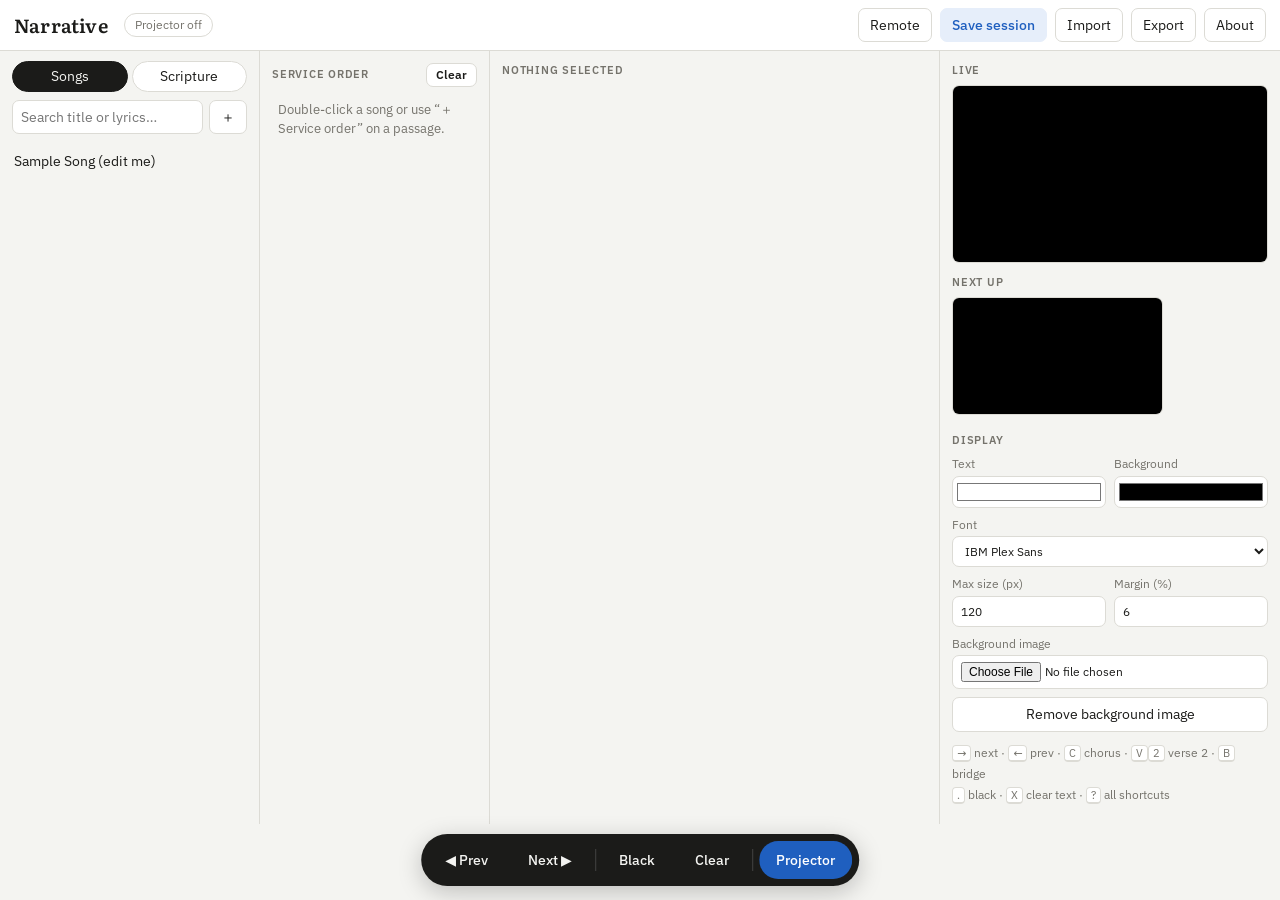
<file: index.html>
<!doctype html>
<html lang="en">
<head>
<meta charset="utf-8">
<meta name="viewport" content="width=device-width, initial-scale=1">
<title>Narrative</title>
<meta name="description" content="Browser-based worship lyrics and scripture presenter.">
<meta name="theme-color" content="#141413">
<link rel="manifest" href="manifest.webmanifest">
<link rel="icon" href="icons/icon.svg" type="image/svg+xml">
<link rel="apple-touch-icon" href="icons/icon-192.png">
<link rel="stylesheet" href="css/stage.css">
<link rel="stylesheet" href="css/app.css">
</head>
<body>
<header>
  <h1>Narrative</h1>
  <span id="status" class="chip">Projector off</span>
  <span class="sp"></span>
  <span id="offlineChip" class="chip" hidden></span>
  <span id="remoteChip" class="chip" hidden></span>
  <button id="btnInstall" hidden>Install app</button>
  <button id="btnRemote" title="Control this laptop from an iPad or phone, on any network">Remote</button>
  <button id="btnSession" class="primary-soft" title="Make sure this service order works with no internet">Save session</button>
  <button id="btnImport">Import</button>
  <button id="btnExport">Export</button>
  <button id="btnAbout">About</button>
  <input type="file" id="fileImport" accept=".json,.txt" multiple hidden>
</header>

<main>
  <section id="left">
    <nav class="tabs">
      <button data-tab="songs" class="active">Songs</button>
      <button data-tab="scripture">Scripture</button>
    </nav>

    <div class="tab" id="tab-songs">
      <div class="pad row">
        <input id="search" placeholder="Search title or lyrics…">
        <button id="btnNew" title="New song">＋</button>
      </div>
      <div class="list" id="library"></div>
    </div>

    <div class="tab" id="tab-scripture" hidden>
      <form class="pad stack" id="refForm">
        <input id="refInput" placeholder="Yoh 3:16 · John 3:16-18 · Mzm 23" autocomplete="off">
        <div class="row">
          <select id="refVersion" title="Version"></select>
          <select id="refPer" title="Verses per slide">
            <option value="0">Auto fit</option>
            <option value="1">1 verse / slide</option>
            <option value="2">2 verses / slide</option>
            <option value="3">3 verses / slide</option>
          </select>
        </div>
        <button class="primary">Show passage</button>
        <div id="refMsg" class="msg"></div>
      </form>
      <div class="pad stack">
        <h3>Versions</h3>
        <div id="bibleList" class="mini-list"></div>
        <button id="btnImportBible">Import a Bible (JSON)…</button>
        <input type="file" id="fileBible" accept=".json" hidden>
        <h3>ESV API key</h3>
        <div class="row">
          <input id="esvKey" type="password" placeholder="Paste key from api.esv.org" autocomplete="off">
          <button id="btnEsvSave">Save</button>
        </div>
        <p class="note">Stored only in this browser. Never committed, never sent anywhere except api.esv.org.</p>
        <p class="note">ESV® text © Crossway. <a href="https://www.esv.org" target="_blank" rel="noopener">esv.org</a></p>
      </div>
    </div>
  </section>

  <section>
    <h2>Service order <span class="sp"></span><button id="btnClearSched" class="sm">Clear</button></h2>
    <div class="list" id="schedule"></div>
  </section>

  <section>
    <h2><span id="viewTitle">Nothing selected</span><span class="sp"></span>
      <button id="btnAddView" class="sm" hidden>＋ Service order</button>
      <button id="btnEdit" class="sm" hidden>Edit</button>
    </h2>
    <div id="flowStrip" class="flow-strip" hidden></div>
    <div id="slides"></div>
  </section>

  <section id="right">
    <h2>Live <span class="sp"></span><span id="liveLabel" class="live-label"></span></h2>
    <div class="preview-wrap">
      <div class="preview" id="preview"></div>
      <div id="hud" class="hud" aria-live="polite"></div>
    </div>
    <h2>Next up <span class="sp"></span><span id="nextLabel" class="next-label"></span></h2>
    <div class="preview small" id="nextPreview"></div>
    <h2>Display</h2>
    <div class="settings">
      <label>Text<input type="color" id="setFg"></label>
      <label>Background<input type="color" id="setBg"></label>
      <label class="full">Font
        <select id="setFont">
          <option value='"IBM Plex Sans", Arial, sans-serif'>IBM Plex Sans</option>
          <option value='Arial, Helvetica, sans-serif'>Arial</option>
          <option value='Georgia, "Times New Roman", serif'>Georgia</option>
          <option value='"Literata", Georgia, serif'>Literata</option>
        </select>
      </label>
      <label>Max size (px)<input type="number" id="setMax" min="20" max="300" step="4"></label>
      <label>Margin (%)<input type="number" id="setPad" min="0" max="25" step="1"></label>
      <label class="full">Background image<input type="file" id="setBgImg" accept="image/*"></label>
      <button class="full" id="btnBgImgClear">Remove background image</button>
    </div>
    <div class="keys">
      <kbd>→</kbd> next · <kbd>←</kbd> prev · <kbd>C</kbd> chorus · <kbd>V</kbd><kbd>2</kbd> verse 2 · <kbd>B</kbd> bridge<br>
      <kbd>.</kbd> black · <kbd>X</kbd> clear text · <kbd>?</kbd> all shortcuts
    </div>
  </section>
</main>

<div class="dock" role="toolbar" aria-label="Live controls">
  <button id="btnPrev" title="Previous (←)">◀ Prev</button>
  <button id="btnNext" title="Next (→)">Next ▶</button>
  <span class="div"></span>
  <button id="btnBlack" title="Black screen (. or Shift+B)">Black</button>
  <button id="btnClear" title="Clear text (X)">Clear</button>
  <span class="div"></span>
  <button id="btnProjector" class="primary" title="Open the output on the projector">Projector</button>
</div>

<div id="toast" role="status"></div>

<dialog id="editor">
  <form method="dialog">
    <input id="edTitle" placeholder="Song title" required>
    <input id="edAuthor" placeholder="Author / CCLI (optional)">
    <textarea id="edLyrics" placeholder="[Verse 1]&#10;Line one&#10;Line two&#10;&#10;[Chorus]&#10;Line one&#10;Line two"></textarea>
    <div class="note">A blank line starts a new slide. A line like <b>[Chorus]</b>, <b>Reff:</b>, <b>Bait 2</b> or <b>[V1]</b> starts a section and isn't projected. Unlabeled slides belong to the section above them.</div>
    <label class="flow-field">Flow <input id="edFlow" placeholder="e.g. V1 C V2 C B C C   (empty = as written)" autocomplete="off"></label>
    <div class="note" id="edFlowReport"></div>
    <div class="row">
      <button type="button" id="edDelete">Delete</button>
      <span class="sp"></span>
      <button value="cancel" formnovalidate>Cancel</button>
      <button value="save" class="primary">Save</button>
    </div>
  </form>
</dialog>

<dialog id="session">
  <form method="dialog" class="prose-dialog">
    <h3>Save session</h3>
    <p class="note">Checks that everything in this service order can be shown with no internet.</p>
    <ul id="sessionChecks" class="checks"></ul>
    <div class="row">
      <button type="button" id="btnSessionBackup">Also download a backup file</button>
      <span class="sp"></span><button class="primary">Done</button>
    </div>
  </form>
</dialog>

<dialog id="remote">
  <form method="dialog" class="prose-dialog">
    <h3>Remote control</h3>
    <p class="note">Run the service from an iPad or phone: it shows Live and Next up, and every tap there changes this laptop and the projector. Works on a different Wi-Fi or mobile data. Both devices just need internet.</p>
    <label class="switch"><input type="checkbox" id="rmEnabled"> Allow remote control</label>
    <div id="rmBody" class="remote-body" hidden>
      <div class="qr" id="rmQr" aria-label="QR code to open the remote"></div>
      <div class="stack">
        <div class="note">On the iPad, scan this with the Camera, or open <b id="rmHost"></b> and type:</div>
        <div class="code" id="rmCode"></div>
        <div class="row">
          <button type="button" id="rmCopy">Copy link</button>
          <button type="button" id="rmNew" title="Disconnects any paired device">New code</button>
        </div>
        <div id="rmStatus" class="note"></div>
      </div>
    </div>
    <details class="note">
      <summary>Privacy &amp; relay</summary>
      <p class="note">Messages pass through a public relay (<span id="rmRelayName">ntfy.sh</span>) but are encrypted end-to-end with a key made from the pairing code, so the relay can't read song or slide content. Anyone with the code can control the screen, so press <b>New code</b> if it leaks.</p>
      <label class="note">Relay address <input id="rmRelay" placeholder="https://ntfy.sh"></label>
    </details>
    <div class="row"><span class="sp"></span><button class="primary">Done</button></div>
  </form>
</dialog>

<dialog id="shortcuts">
  <form method="dialog" class="prose-dialog">
    <h3>Keyboard shortcuts</h3>
    <table class="kbd-table">
      <tr><td><kbd>→</kbd> <kbd>Space</kbd> <kbd>PgDn</kbd> <kbd>↓</kbd></td><td>Next slide (rolls into the next service-order item)</td></tr>
      <tr><td><kbd>←</kbd> <kbd>PgUp</kbd> <kbd>↑</kbd></td><td>Previous slide</td></tr>
      <tr><td><kbd>C</kbd></td><td>Chorus (next one in the flow)</td></tr>
      <tr><td><kbd>V</kbd> then <kbd>2</kbd></td><td>Verse 2. <kbd>V</kbd> alone = next verse</td></tr>
      <tr><td><kbd>P</kbd> <kbd>B</kbd> <kbd>T</kbd> <kbd>I</kbd> <kbd>E</kbd></td><td>Pre-chorus, Bridge, Tag, Intro, Ending</td></tr>
      <tr><td><kbd>1</kbd><kbd>2</kbd> <kbd>Enter</kbd></td><td>Jump to slide number</td></tr>
      <tr><td><kbd>.</kbd> or <kbd>⇧B</kbd></td><td>Black screen (toggle)</td></tr>
      <tr><td><kbd>X</kbd> or <kbd>Esc</kbd></td><td>Clear text, keep background (toggle)</td></tr>
      <tr><td><kbd>F</kbd> on the projector</td><td>Fullscreen on/off</td></tr>
      <tr><td><kbd>?</kbd></td><td>This list</td></tr>
    </table>
    <div class="row"><span class="sp"></span><button class="primary">Close</button></div>
  </form>
</dialog>

<dialog id="about">
  <form method="dialog" class="prose-dialog">
    <h3>Narrative</h3>
    <p>A browser-based lyrics and scripture presenter. Your songs, Bibles and settings live in this browser (IndexedDB). Use <b>Export</b> for backups.</p>
    <p><b>Projector:</b> the first time, Chrome asks to “manage windows on all your displays”. Allow it, and Narrative opens the output on the second screen by itself.</p>
    <h3>Scripture</h3>
    <p>Scripture quotations marked “ESV” are from the ESV® Bible (The Holy Bible, English Standard Version®), © 2001 by Crossway, a publishing ministry of Good News Publishers. Used by permission. All rights reserved. ESV text is fetched live from <a href="https://www.esv.org" target="_blank" rel="noopener">esv.org</a>'s API with your own key, for non-commercial church use, at most 500 verses at a time.</p>
    <p>Other versions are imported by you and stay on this device. No Bible text ships with this app.</p>
    <div class="row"><span class="sp"></span><button class="primary">Close</button></div>
  </form>
</dialog>

<script type="module" src="js/app.js"></script>
</body>
</html>
</file>
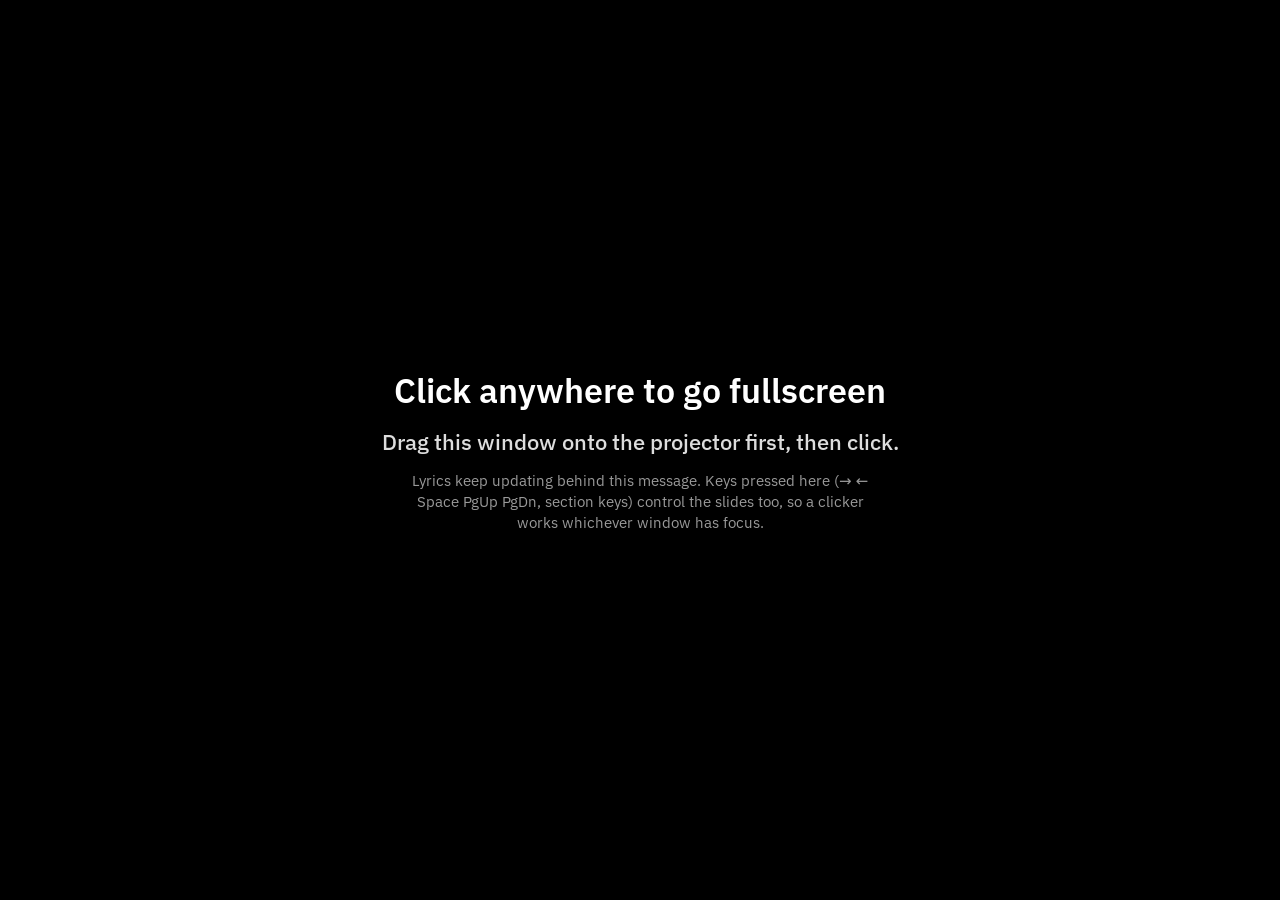
<file: output.html>
<!doctype html>
<html lang="en">
<head>
<meta charset="utf-8">
<meta name="viewport" content="width=device-width, initial-scale=1">
<title>Narrative · Output</title>
<link rel="icon" href="icons/icon.svg" type="image/svg+xml">
<link rel="stylesheet" href="css/stage.css">
<style>
  html,body{margin:0;height:100%;background:#000;overflow:hidden}
  body.fs{cursor:none}
  #gate{position:fixed;inset:0;display:flex;flex-direction:column;align-items:center;justify-content:center;gap:12px;
        background:rgba(0,0,0,.72);color:#ddd;font:500 22px/1.4 "IBM Plex Sans",system-ui,sans-serif;text-align:center;cursor:pointer;z-index:2}
  #gate b{font-size:34px;color:#fff;font-weight:600}
  #gate small{font-size:15px;color:#999;font-weight:400;max-width:32em}
  body.fs #gate{display:none}
</style>
</head>
<body>
<div id="gate" role="button" tabindex="0">
  <b>Click anywhere to go fullscreen</b>
  <span id="where">This is the projector output.</span>
  <small>Lyrics keep updating behind this message. Keys pressed here (→ ← Space PgUp PgDn, section keys) control the slides too, so a clicker works whichever window has focus.</small>
</div>
<div id="screen"></div>
<script type="module" src="js/output.js"></script>
</body>
</html>
</file>
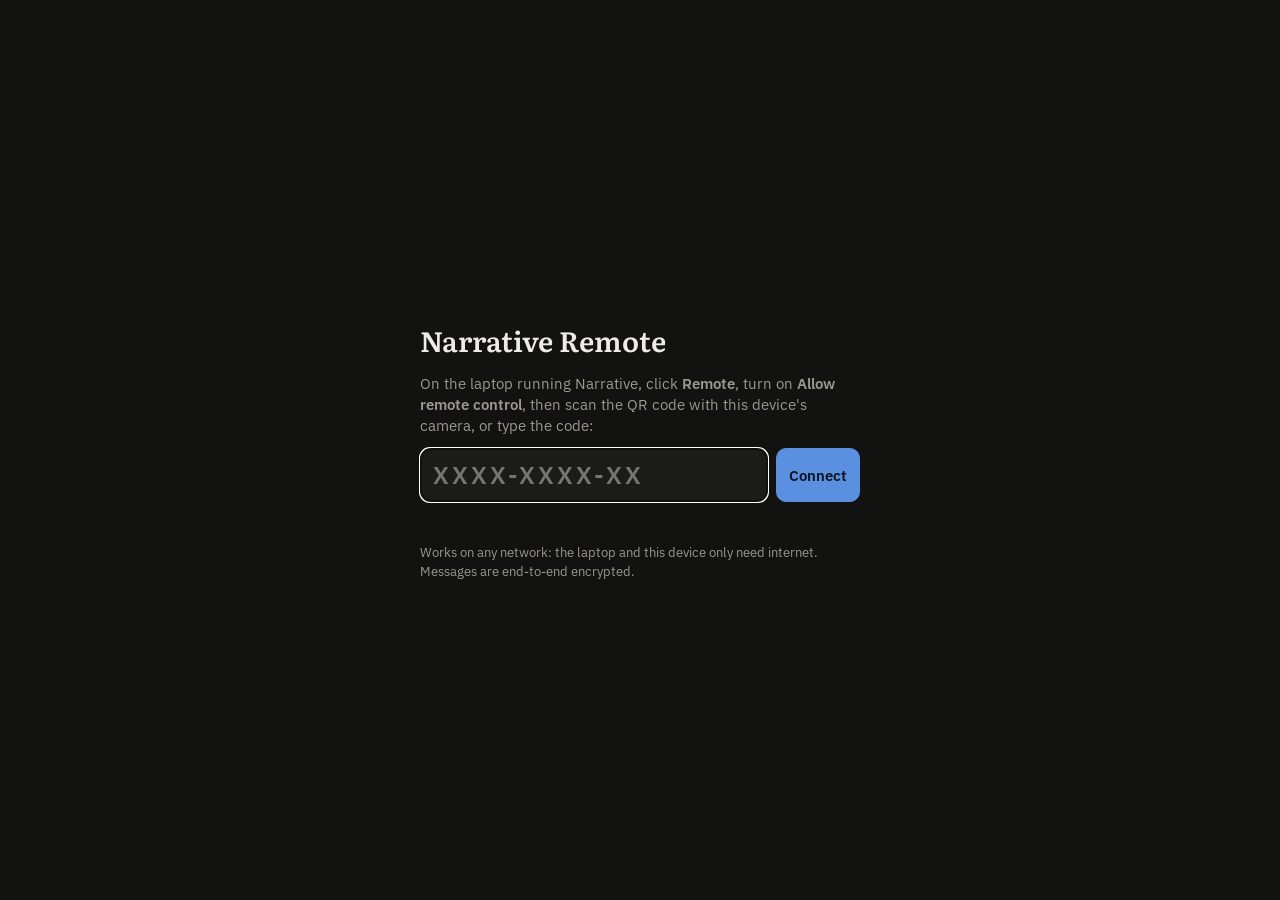
<file: remote.html>
<!doctype html>
<html lang="en">
<head>
<meta charset="utf-8">
<meta name="viewport" content="width=device-width, initial-scale=1, viewport-fit=cover">
<title>Narrative Remote</title>
<meta name="theme-color" content="#141413">
<meta name="apple-mobile-web-app-capable" content="yes">
<meta name="apple-mobile-web-app-status-bar-style" content="black-translucent">
<meta name="apple-mobile-web-app-title" content="Narrative">
<link rel="manifest" href="manifest.webmanifest">
<link rel="icon" href="icons/icon.svg" type="image/svg+xml">
<link rel="apple-touch-icon" href="icons/icon-192.png">
<link rel="stylesheet" href="css/stage.css">
<link rel="stylesheet" href="css/remote.css">
</head>
<body>

<section id="pair" hidden>
  <div class="pair-card">
    <h1>Narrative Remote</h1>
    <p>On the laptop running Narrative, click <b>Remote</b>, turn on <b>Allow remote control</b>, then scan the QR code with this device's camera, or type the code:</p>
    <form id="pairForm">
      <input id="pairCode" inputmode="text" autocapitalize="characters" autocomplete="off" spellcheck="false" placeholder="XXXX-XXXX-XX" maxlength="12">
      <button class="primary">Connect</button>
    </form>
    <p id="pairMsg" class="msg"></p>
    <p class="fine">Works on any network: the laptop and this device only need internet. Messages are end-to-end encrypted.</p>
  </div>
</section>

<section id="app" hidden>
  <header>
    <h1>Narrative <span>Remote</span></h1>
    <span id="conn" class="chip">Connecting…</span>
    <span class="sp"></span>
    <button id="btnUnpair" class="ghost">Unpair</button>
  </header>

  <main>
    <aside class="order">
      <h2>Service order</h2>
      <div id="items" class="items"></div>
    </aside>

    <div class="stagecol">
      <div class="head"><h2>Live</h2><span id="liveLabel" class="live-label"></span></div>
      <div class="screen" id="live"></div>
      <div class="sections" id="sections"></div>
      <div class="head"><h2>Next up</h2><span id="nextLabel" class="next-label"></span></div>
      <div class="screen small" id="next"></div>
    </div>

    <div class="slidecol">
      <div class="head"><h2 id="viewTitle">Nothing selected</h2></div>
      <div id="slides" class="slides"></div>
    </div>
  </main>

  <nav class="dock">
    <button id="bPrev" aria-label="Previous">◀<span>Prev</span></button>
    <button id="bBlack" aria-label="Black screen">Black</button>
    <button id="bClear" aria-label="Clear text">Clear</button>
    <button id="bNext" class="next" aria-label="Next">Next<span>▶</span></button>
  </nav>
</section>

<script type="module" src="js/remote.js"></script>
</body>
</html>
</file>
<file: css/stage.css>
@font-face{font-family:"IBM Plex Sans";font-weight:400;font-display:swap;src:url(../fonts/plex-400.woff2) format("woff2")}
@font-face{font-family:"IBM Plex Sans";font-weight:500;font-display:swap;src:url(../fonts/plex-500.woff2) format("woff2")}
@font-face{font-family:"IBM Plex Sans";font-weight:600;font-display:swap;src:url(../fonts/plex-600.woff2) format("woff2")}
@font-face{font-family:"Literata";font-weight:600;font-display:swap;src:url(../fonts/literata-600.woff2) format("woff2")}

.stage{position:absolute;inset:0;display:flex;align-items:center;justify-content:center;overflow:hidden;background:#000}
.stage .txt{font-weight:600;line-height:1.25;text-align:center}
.stage .txt.lines{white-space:pre}
.stage .txt.prose{white-space:normal;line-height:1.35;text-wrap:pretty}
.stage .txt sup{font-size:.5em;font-weight:500;opacity:.75;margin-right:.15em;vertical-align:.7em;line-height:0}
.stage .cap{position:absolute;left:0;right:0;text-align:center;font-weight:500;opacity:.85;letter-spacing:.02em}
</file>
<file: css/app.css>
:root{
  --bg:#f4f4f1; --panel:#ffffff; --line:#dcdbd5; --ink:#1b1b19; --mute:#75736c; --hover:#ecebe6;
  --accent:#1f5fbf; --accent-ink:#fff; --accent-soft:#e6eefa;
  --live:#c42e2e; --live-soft:#fbe9e9; --dock:#1b1b19; --dock-ink:#f4f4f1;
  --ui:"IBM Plex Sans", system-ui, -apple-system, "Segoe UI", sans-serif;
  --display:"Literata", Georgia, serif;
}
@media (prefers-color-scheme: dark){
  :root{
    --bg:#121211; --panel:#1b1b1a; --line:#2f2f2c; --ink:#ecebe6; --mute:#9a988f; --hover:#262624;
    --accent:#5b8fe0; --accent-ink:#0d1420; --accent-soft:#1d2a40;
    --live:#e05252; --live-soft:#3a1c1c; --dock:#ecebe6; --dock-ink:#121211;
  }
}
*{box-sizing:border-box}
html,body{margin:0;height:100%}
body{background:var(--bg);color:var(--ink);font:14px/1.45 var(--ui);display:flex;flex-direction:column}
[hidden]{display:none !important}
a{color:var(--accent)}
button{font:inherit;cursor:pointer;border:1px solid var(--line);background:var(--panel);color:var(--ink);border-radius:7px;padding:6px 11px}
button:hover{border-color:var(--mute)}
button.primary{background:var(--accent);border-color:var(--accent);color:var(--accent-ink);font-weight:500}
button.on{background:var(--live);border-color:var(--live);color:#fff}
button.sm{padding:2px 9px;font-size:12px;text-transform:none;letter-spacing:0}
input,textarea,select{font:inherit;border:1px solid var(--line);border-radius:7px;padding:6px 8px;background:var(--panel);color:var(--ink);width:100%;min-width:0}
input[type=color]{padding:2px;height:32px}
.sp{flex:1}
.row{display:flex;gap:6px;align-items:center}
.stack{display:flex;flex-direction:column;gap:8px}

header{display:flex;align-items:center;gap:8px;padding:8px 14px;background:var(--panel);border-bottom:1px solid var(--line)}
header h1{font:600 19px/1 var(--display);margin:0 8px 0 0;letter-spacing:.01em}
.chip{font-size:12px;color:var(--mute);border:1px solid var(--line);border-radius:99px;padding:2px 10px}
.chip.ok{color:#1d7a3e;border-color:#1d7a3e}
@media (prefers-color-scheme: dark){ .chip.ok{color:#5fd08a;border-color:#5fd08a} }

main{flex:1;display:grid;grid-template-columns:260px 230px 1fr 340px;min-height:0;padding-bottom:76px}
section{display:flex;flex-direction:column;min-height:0;border-right:1px solid var(--line)}
section h2{font-size:11px;letter-spacing:.07em;text-transform:uppercase;color:var(--mute);margin:0;padding:12px 12px 6px;display:flex;align-items:center;gap:6px;font-weight:600}
section h3{font-size:11px;letter-spacing:.07em;text-transform:uppercase;color:var(--mute);margin:8px 0 0;font-weight:600}
#right{border-right:0;overflow:auto}
.pad{padding:0 12px 10px}
.list{flex:1;overflow:auto;padding:0 6px 12px}
.item{padding:7px 8px;border-radius:7px;cursor:pointer;display:flex;align-items:center;gap:6px}
.item:hover{background:var(--hover)}
.item.sel{background:var(--accent-soft)}
.item.live .t::before{content:"● ";color:var(--live)}
.item .t{flex:1;overflow:hidden;text-overflow:ellipsis;white-space:nowrap}
.item .tag{font-size:10px;color:var(--mute);border:1px solid var(--line);border-radius:4px;padding:0 4px}
.item .x{opacity:0;border:0;background:none;padding:0 4px;color:var(--mute)}
.item:hover .x{opacity:1}
.empty{color:var(--mute);padding:8px 12px;font-size:13px}

.tabs{display:flex;gap:4px;padding:10px 12px 8px}
.tabs button{flex:1;border-radius:99px;padding:4px 0}
.tabs button.active{background:var(--ink);color:var(--bg);border-color:var(--ink)}
.tab{display:flex;flex-direction:column;min-height:0;flex:1;overflow:auto}
.msg{font-size:13px;min-height:1em}
.msg.err{color:var(--live)}
.note{font-size:12px;color:var(--mute);margin:0}
.mini-list .item{padding:4px 6px}

#slides{flex:1;overflow:auto;padding:4px 12px 16px;display:grid;grid-template-columns:repeat(auto-fill,minmax(230px,1fr));gap:10px;align-content:start}
.slide{background:var(--panel);border:2px solid var(--line);border-radius:9px;padding:8px 10px;cursor:pointer;font-size:13px;min-height:92px}
.slide .lbl{font-size:11px;color:var(--mute);margin-bottom:4px;display:flex;justify-content:space-between;gap:6px}
.slide .b{white-space:pre-line}
.slide .b sup{font-size:9px;color:var(--mute);margin-right:2px}
.slide:hover{border-color:var(--mute)}
.slide.live{border-color:var(--live);background:var(--live-soft)}

.preview{position:relative;aspect-ratio:16/9;margin:0 12px;border-radius:7px;overflow:hidden;border:1px solid var(--line)}
.settings{padding:0 12px 10px;display:grid;grid-template-columns:1fr 1fr;gap:8px}
.settings label{font-size:12px;color:var(--mute);display:flex;flex-direction:column;gap:3px}
.settings .full{grid-column:1/-1}
.keys{font-size:12px;color:var(--mute);padding:0 12px 12px;line-height:1.75}
kbd{font:11px var(--ui);border:1px solid var(--line);border-bottom-width:2px;border-radius:4px;padding:0 4px;background:var(--panel)}

/* floating bottom bar — primary live actions */
.dock{position:fixed;left:50%;bottom:14px;transform:translateX(-50%);display:flex;align-items:center;gap:6px;
      padding:7px;border-radius:99px;background:var(--dock);box-shadow:0 6px 24px rgba(0,0,0,.22);z-index:5}
.dock button{border-radius:99px;border-color:transparent;background:transparent;color:var(--dock-ink);padding:8px 16px;font-weight:500}
.dock button:hover{background:rgba(127,127,127,.22)}
.dock button.on{background:var(--live);color:#fff}
.dock button.primary{background:var(--accent);color:var(--accent-ink)}
.dock .div{width:1px;height:22px;background:rgba(127,127,127,.4)}

#toast{position:fixed;left:50%;bottom:82px;transform:translateX(-50%);background:var(--ink);color:var(--bg);padding:9px 14px;border-radius:9px;
       font-size:13px;max-width:min(560px,90vw);text-align:center;opacity:0;pointer-events:none;transition:opacity .15s;z-index:6}
#toast.show{opacity:1}

dialog{border:1px solid var(--line);border-radius:12px;padding:0;width:min(720px,94vw);background:var(--panel);color:var(--ink)}
dialog::backdrop{background:rgba(0,0,0,.4)}
dialog form{display:flex;flex-direction:column;gap:10px;padding:18px}
dialog textarea{height:52vh;resize:vertical;line-height:1.5}
.prose-dialog h3{font:600 18px var(--display);margin:4px 0 0}
.prose-dialog p{margin:0;color:var(--ink)}

@media (max-width:1100px){ main{grid-template-columns:230px 200px 1fr 290px} }

/* ───── v2.1: flow, next-up, HUD, session ───── */
button.primary-soft{background:var(--accent-soft);border-color:var(--accent-soft);color:var(--accent);font-weight:500}
.chip.warn{color:#a15c00;border-color:#a15c00}
@media (prefers-color-scheme: dark){ .chip.warn{color:#f0a840;border-color:#f0a840} }

.flow-strip{display:flex;flex-wrap:wrap;gap:5px;padding:0 12px 8px}
.flow-strip .tok{font:600 12px/1 var(--ui);padding:5px 8px;border-radius:6px;border:1px solid var(--line);background:var(--panel);color:var(--mute);cursor:pointer}
.flow-strip .tok.past{opacity:.55}
.flow-strip .tok.now{background:var(--live);border-color:var(--live);color:#fff;opacity:1}
.flow-strip .tok.next{border-color:var(--accent);color:var(--accent)}

.slide .key{font:600 10px/1 var(--ui);padding:2px 5px;border-radius:4px;background:var(--ink);color:var(--bg);margin-right:5px}
.slide.section-start{border-left-width:5px}
.slide.next-up{border-style:dashed;border-color:var(--accent)}

.preview-wrap{position:relative;margin:0 12px}
.preview-wrap .preview{margin:0}
.preview.small{width:62%;margin:0 12px 6px}
.live-label,.next-label{font-size:11px;text-transform:none;letter-spacing:0;font-weight:600;color:var(--ink);max-width:70%;overflow:hidden;text-overflow:ellipsis;white-space:nowrap}
.live-label{color:var(--live)}
.next-label{color:var(--accent)}

.hud{position:absolute;inset:8px 8px auto auto;padding:6px 12px;border-radius:8px;background:rgba(20,20,19,.9);color:#fff;
     font:600 15px/1.2 var(--ui);opacity:0;transform:translateY(4px);transition:opacity .12s,transform .12s;pointer-events:none}
.hud.show{opacity:1;transform:none}
.hud.miss{background:var(--live)}
.hud .k{display:inline-block;min-width:1.4em;text-align:center;border:1px solid rgba(255,255,255,.5);border-radius:4px;padding:0 4px;margin-right:6px}

.flow-field{display:flex;align-items:center;gap:8px;font-size:13px;color:var(--mute)}
.flow-field input{flex:1;font-family:"IBM Plex Sans",ui-monospace,monospace;letter-spacing:.04em}
#edFlowReport.err{color:var(--live)}

.checks{list-style:none;margin:4px 0;padding:0;display:flex;flex-direction:column;gap:6px}
.checks li{display:flex;gap:8px;align-items:flex-start;font-size:14px}
.checks li .i{width:1.3em;flex:none;text-align:center;font-weight:700}
.checks li.ok .i{color:#1d7a3e}
.checks li.warn .i{color:#a15c00}
.checks li.bad .i{color:var(--live)}
.checks li small{display:block;color:var(--mute);font-size:12px}
.kbd-table{border-collapse:collapse;font-size:13px}
.kbd-table td{padding:5px 8px;border-bottom:1px solid var(--line);vertical-align:top}
.kbd-table td:first-child{white-space:nowrap}

/* ───── v2.2: remote ───── */
.switch{display:flex;gap:8px;align-items:center;font-weight:500}
.switch input{width:auto}
.remote-body{display:grid;grid-template-columns:auto 1fr;gap:18px;align-items:center}
.qr{background:#fff;padding:8px;border-radius:10px;line-height:0}
.qr svg{width:200px;height:200px;display:block}
.code{font:600 30px/1.1 "IBM Plex Sans",ui-monospace,monospace;letter-spacing:.12em}
details.note summary{cursor:pointer;margin-top:4px}
details.note input{margin-top:4px}
</file>
<file: css/remote.css>
:root{
  --bg:#121211; --panel:#1b1b1a; --line:#2f2f2c; --ink:#ecebe6; --mute:#9a988f; --hover:#262624;
  --accent:#5b8fe0; --accent-soft:#1d2a40; --live:#e05252; --live-soft:#3a1c1c; --ok:#5fd08a; --warn:#f0a840;
  --ui:"IBM Plex Sans", system-ui, -apple-system, sans-serif; --display:"Literata", Georgia, serif;
  --safe-b: env(safe-area-inset-bottom, 0px);
}
*{box-sizing:border-box;-webkit-tap-highlight-color:transparent}
html,body{margin:0;height:100%;background:var(--bg);color:var(--ink);font:15px/1.4 var(--ui);overscroll-behavior:none}
[hidden]{display:none !important}
button{font:inherit;color:var(--ink);background:var(--panel);border:1px solid var(--line);border-radius:10px;padding:8px 12px;cursor:pointer;touch-action:manipulation}
button:active{transform:scale(.97)}
button.primary{background:var(--accent);border-color:var(--accent);color:#0d1420;font-weight:600}
button.ghost{background:transparent}
.sp{flex:1}
.chip{font-size:12px;color:var(--mute);border:1px solid var(--line);border-radius:99px;padding:3px 10px;white-space:nowrap}
.chip.ok{color:var(--ok);border-color:var(--ok)}
.chip.warn{color:var(--warn);border-color:var(--warn)}
.chip.bad{color:var(--live);border-color:var(--live)}

/* pairing */
#pair{min-height:100%;display:flex;align-items:center;justify-content:center;padding:24px}
.pair-card{max-width:440px;width:100%;display:flex;flex-direction:column;gap:12px}
.pair-card h1{font:600 28px var(--display);margin:0}
.pair-card p{margin:0;color:var(--mute)}
#pairForm{display:flex;gap:8px}
#pairCode{flex:1;min-width:0;font:600 24px var(--ui);letter-spacing:.12em;text-transform:uppercase;padding:10px 12px;border-radius:10px;border:1px solid var(--line);background:var(--panel);color:var(--ink)}
.msg{min-height:1.2em}.msg.err{color:var(--live)}
.fine{font-size:13px}

/* app */
#app{height:100%;display:flex;flex-direction:column}
header{display:flex;align-items:center;gap:10px;padding:calc(8px + env(safe-area-inset-top,0px)) 14px 8px;border-bottom:1px solid var(--line)}
header h1{font:600 18px var(--display);margin:0}
header h1 span{font:500 13px var(--ui);color:var(--mute);margin-left:4px}
main{flex:1;min-height:0;display:grid;grid-template-columns:220px minmax(0,1.25fr) minmax(0,1fr);gap:0}
main > *{min-height:0;overflow:auto;border-right:1px solid var(--line)}
main > *:last-child{border-right:0}
h2{font-size:11px;letter-spacing:.07em;text-transform:uppercase;color:var(--mute);margin:0;font-weight:600}
.head{display:flex;align-items:baseline;gap:8px;padding:12px 12px 6px}
.order h2{padding:12px 12px 6px}
.live-label{color:var(--live);font-size:12px;font-weight:600;margin-left:auto;text-align:right;overflow:hidden;text-overflow:ellipsis;white-space:nowrap}
.next-label{color:var(--accent);font-size:12px;font-weight:600;margin-left:auto;text-align:right;overflow:hidden;text-overflow:ellipsis;white-space:nowrap}

.items{display:flex;flex-direction:column;gap:2px;padding:0 6px 12px}
.items button{text-align:left;border:0;background:transparent;padding:11px 10px;border-radius:9px;display:flex;gap:8px;align-items:center}
.items button .n{flex:1;overflow:hidden;text-overflow:ellipsis;white-space:nowrap}
.items button .k{font-size:10px;color:var(--mute);border:1px solid var(--line);border-radius:4px;padding:0 4px}
.items button.sel{background:var(--accent-soft)}
.items button.live .n::before{content:"● ";color:var(--live)}

.stagecol{padding-bottom:12px}
.screen{position:relative;aspect-ratio:16/9;margin:0 12px;border-radius:9px;overflow:hidden;border:1px solid var(--line)}
.screen.small{width:70%}
.sections{display:flex;flex-wrap:wrap;gap:6px;padding:10px 12px 2px}
.sections button{min-width:52px;padding:10px 12px;font-weight:700;border-radius:10px}
.sections button.now{background:var(--live);border-color:var(--live);color:#fff}
.sections button.next{border-color:var(--accent);color:var(--accent)}
.sections button.past{opacity:.5}

.slides{display:flex;flex-direction:column;gap:8px;padding:0 12px 16px}
.slide{text-align:left;border:2px solid var(--line);background:var(--panel);border-radius:10px;padding:8px 10px;white-space:pre-line;font-size:14px}
.slide .lbl{display:flex;justify-content:space-between;gap:6px;font-size:11px;color:var(--mute);margin-bottom:3px}
.slide .key{font:700 10px/1 var(--ui);padding:2px 5px;border-radius:4px;background:var(--ink);color:var(--bg);margin-right:5px}
.slide sup{font-size:9px;color:var(--mute);margin-right:2px}
.slide.live{border-color:var(--live);background:var(--live-soft)}
.slide.next-up{border-style:dashed;border-color:var(--accent)}
.slide.pending{border-color:var(--warn)}

.dock{display:grid;grid-template-columns:1fr 1fr 1fr 1.6fr;gap:8px;padding:10px 12px calc(10px + var(--safe-b));border-top:1px solid var(--line);background:var(--bg)}
.dock button{padding:18px 8px;font-size:18px;font-weight:600;border-radius:14px;display:flex;gap:8px;align-items:center;justify-content:center}
.dock button.next{background:var(--accent);border-color:var(--accent);color:#0d1420}
.dock button.on{background:var(--live);border-color:var(--live);color:#fff}
.dock button span{font-size:15px}

/* portrait iPad / phones: stack */
@media (max-width: 900px){
  main{display:flex;flex-direction:column;overflow:auto}
  .stagecol{order:1}.slidecol{order:2}
  main > *{border-right:0;overflow:visible;flex:none}
  .order{order:3;border-top:1px solid var(--line)}
  .stagecol{border-bottom:1px solid var(--line)}
  .slides{display:grid;grid-template-columns:repeat(auto-fill,minmax(200px,1fr))}
  .screen.small{width:55%}
}
</file>
